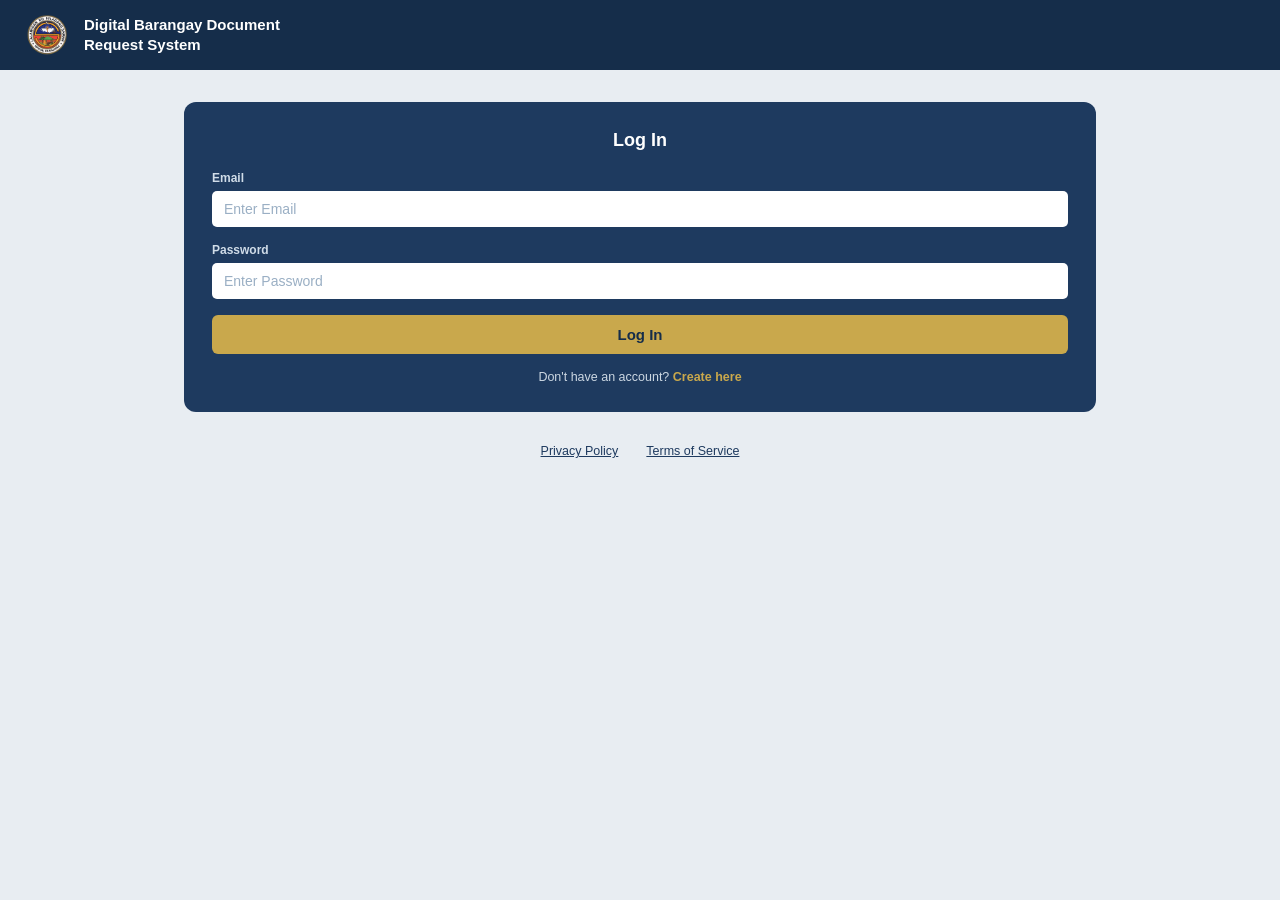
<file: frontend/html/login.html>
<!DOCTYPE html>
<html lang="en">
<head>
  <meta charset="UTF-8"/>
  <meta name="viewport" content="width=device-width, initial-scale=1.0"/>
  <title>Login – Digital Barangay Document Request System</title>
  <link rel="stylesheet" href="../css/styles.css"/>
</head>
<body>

  <div class="header">
    <img src="../assets/Northern_Samar_Provincial_Logo.png" alt="piksur" class="header-logo"/>
    <div class="header-title">Digital Barangay Document<br>Request System</div>
  </div>

  <div class="content">
    <div class="card">
      <h2 class="card-title">Log In</h2>

      <div class="form-group">
        <label for="login-email">Email</label>
        <input type="email" id="login-email" placeholder="Enter Email"/>
      </div>

      <div class="form-group">
        <label for="login-password">Password</label>
        <input type="password" id="login-password" placeholder="Enter Password"/>
      </div>

      <button class="btn-primary" id="btn-login">Log In</button>

      <p class="switch-link">
        Don't have an account? <a href="signup.html">Create here</a>
      </p>
    </div>



    <div class="footer-links">
      <a>Privacy Policy</a>
      <a>Terms of Service</a>
    </div>
  </div>

  <script src="../js/auth.js"></script>
</body>
</html>
</file>
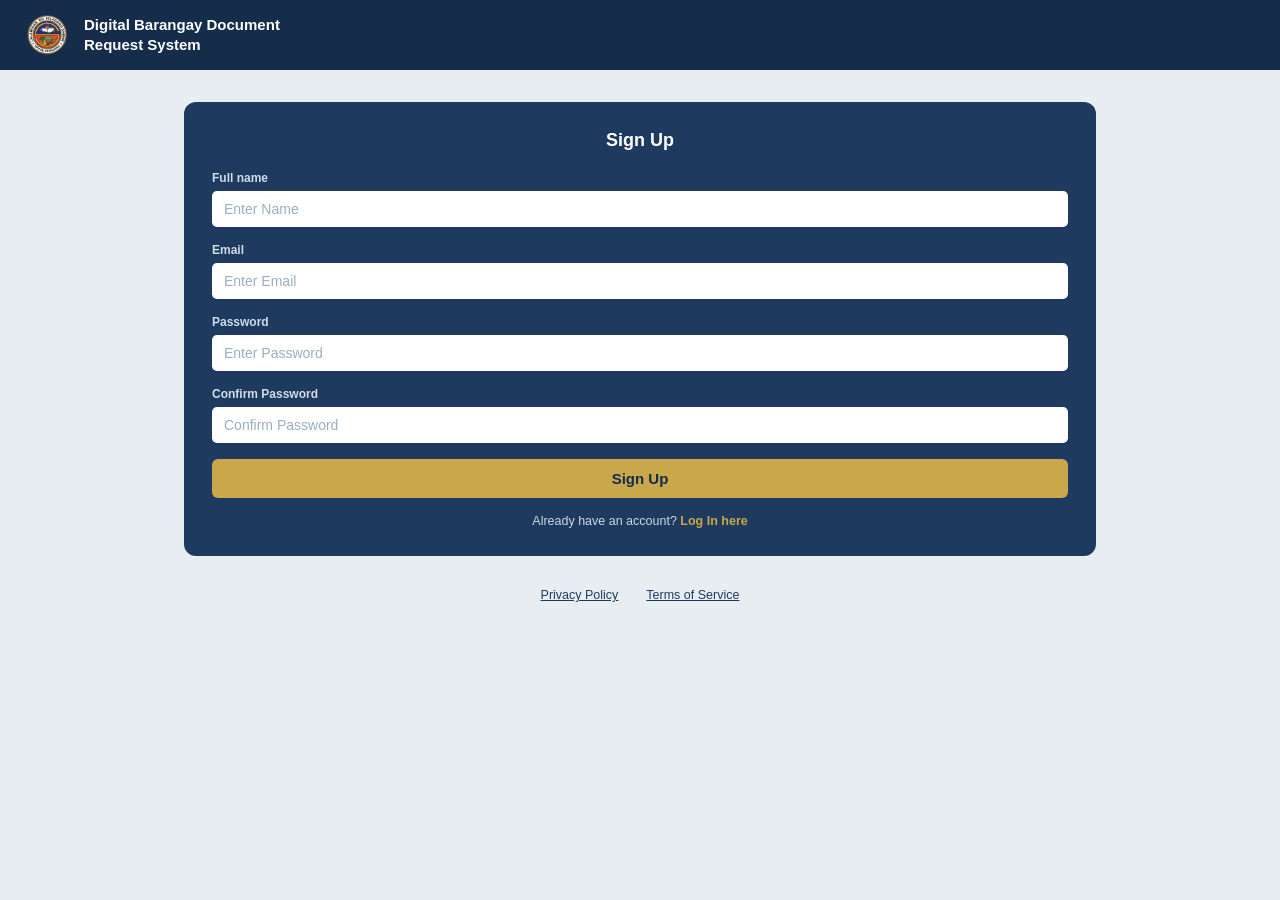
<file: frontend/html/signup.html>
<!DOCTYPE html>
<html lang="en">
<head>
  <meta charset="UTF-8"/>
  <meta name="viewport" content="width=device-width, initial-scale=1.0"/>
  <title>Sign Up – Digital Barangay Document Request System</title>
  <link rel="stylesheet" href="../css/styles.css"/>
</head>
<body>

  <div class="header">
    <img src="../assets/Northern_Samar_Provincial_Logo.png" alt="piksur" class="header-logo"/>
    <div class="header-title">Digital Barangay Document<br>Request System</div>
  </div>

  <div class="content">
    <div class="card">
      <h2 class="card-title">Sign Up</h2>

      <div class="form-group">
        <label for="signup-name">Full name</label>
        <input type="text" id="signup-name" placeholder="Enter Name"/>
      </div>

      <div class="form-group">
        <label for="signup-email">Email</label>
        <input type="email" id="signup-email" placeholder="Enter Email"/>
      </div>

      <div class="form-group">
        <label for="signup-password">Password</label>
        <input type="password" id="signup-password" placeholder="Enter Password"/>
      </div>

      <div class="form-group">
        <label for="signup-confirm">Confirm Password</label>
        <input type="password" id="signup-confirm" placeholder="Confirm Password"/>
      </div>

      <button class="btn-primary" id="btn-signup">Sign Up</button>

      <p class="switch-link">
        Already have an account? <a href="login.html">Log In here</a>
      </p>
    </div>

    <div class="footer-links">
      <a>Privacy Policy</a>
      <a>Terms of Service</a>
    </div>
  </div>

  <script src="../js/auth.js"></script>
</body>
</html>
</file>
<file: frontend/css/styles.css>
*, *::before, *::after {
  box-sizing: border-box;
  margin: 0;
  padding: 0;
}

:root {
  --navy:        #1e3a5f;
  --navy-dark:   #152d4a;
  --navy-light:  #24466e;
  --gold:        #c9a84c;
  --gold-hover:  #b8922e;
  --white:       #ffffff;
  --bg:          #e8edf2;
  --label:       #d0dce8;
  --placeholder: #9aafc4;
  --text-light:  #cdd8e3;
  --text-muted:  #8aa5c0;
}

body {
  font-family: 'Segoe UI', sans-serif;
  background: var(--bg);
  min-height: 100vh;
  display: flex;
  flex-direction: column;
  align-items: center;
}

.header {
  width: 100%;
  background: var(--navy-dark);
  display: flex;
  align-items: center;
  gap: 14px;
  padding: 12px 24px;
}

.header-logo {
  width: 46px;
  height: 46px;
  border-radius: 50%;
  object-fit: cover;
  flex-shrink: 0;
}

.header-title {
  color: var(--white);
  font-size: 15px;
  font-weight: 700;
  line-height: 1.35;
  flex: 1;
}

.nav {
  display: flex;
  gap: 28px;
  margin-left: auto;
}

.nav a {
  color: var(--text-light);
  font-size: 13px;
  font-weight: 600;
  text-decoration: none;
  letter-spacing: 0.04em;
  padding: 4px 0;
  border-bottom: 2px solid transparent;
  transition: color 0.2s, border-color 0.2s;
}

.nav a:hover,
.nav a.active {
  color: var(--white);
  border-bottom-color: var(--gold);
}

.content {
  flex: 1;
  width: 100%;
  max-width: 960px;
  padding: 32px 24px;
}

.card {
  background: var(--navy);
  border-radius: 12px;
  padding: 28px;
  width: 100%;
}

.card-title {
  color: var(--white);
  font-size: 18px;
  font-weight: 700;
  text-align: center;
  margin-bottom: 20px;
}

.form-group {
  margin-bottom: 16px;
}

label {
  display: block;
  color: var(--label);
  font-size: 12px;
  font-weight: 600;
  margin-bottom: 6px;
}

input[type="text"],
input[type="email"],
input[type="password"],
select,
textarea {
  width: 100%;
  padding: 10px 12px;
  border: none;
  border-radius: 5px;
  background: var(--white);
  color: #1a2a3a;
  font-size: 14px;
  font-family: inherit;
  outline: none;
  transition: box-shadow 0.2s;
}

input::placeholder,
textarea::placeholder { color: var(--placeholder); }
input:focus, select:focus, textarea:focus { box-shadow: 0 0 0 2px var(--gold); }

textarea {
  resize: vertical;
  min-height: 100px;
}

select {
  cursor: pointer;
  appearance: none;
  background-image: url("data:image/svg+xml,%3Csvg xmlns='http://www.w3.org/2000/svg' width='12' height='12' viewBox='0 0 12 12'%3E%3Cpath fill='%239aafc4' d='M6 8L1 3h10z'/%3E%3C/svg%3E");
  background-repeat: no-repeat;
  background-position: right 12px center;
}

.btn-primary {
  width: 100%;
  padding: 11px;
  background: var(--gold);
  color: var(--navy-dark);
  border: none;
  border-radius: 6px;
  font-size: 15px;
  font-weight: 700;
  font-family: inherit;
  cursor: pointer;
  transition: background 0.2s, transform 0.1s;
}

.btn-primary:hover  { background: var(--gold-hover); }
.btn-primary:active { transform: scale(0.98); }

.btn-gold-sm {
  padding: 5px 14px;
  background: var(--gold);
  color: var(--navy-dark);
  border: none;
  border-radius: 5px;
  font-size: 12px;
  font-weight: 700;
  font-family: inherit;
  cursor: pointer;
  transition: background 0.2s;
}
.btn-gold-sm:hover { background: var(--gold-hover); }

.btn-outline-sm {
  padding: 5px 14px;
  background: transparent;
  color: var(--gold);
  border: 1.5px solid var(--gold);
  border-radius: 5px;
  font-size: 12px;
  font-weight: 700;
  font-family: inherit;
  cursor: pointer;
  transition: background 0.2s, color 0.2s;
}
.btn-outline-sm:hover {
  background: var(--gold);
  color: var(--navy-dark);
}

.doc-grid {
  display: grid;
  grid-template-columns: repeat(auto-fill, minmax(160px, 1fr));
  gap: 16px;
  margin-top: 16px;
}

.doc-card {
  background: var(--white);
  border-radius: 10px;
  padding: 16px 12px 12px;
  display: flex;
  flex-direction: column;
  align-items: center;
  gap: 8px;
  text-align: center;
}

.doc-card-icon {
  width: 52px;
  height: 60px;
  background: #dce6f0;
  border-radius: 6px;
  display: flex;
  align-items: center;
  justify-content: center;
}

.doc-card-icon svg {
  width: 32px;
  height: 32px;
  fill: var(--navy);
}

.doc-card-name {
  font-size: 12px;
  font-weight: 600;
  color: var(--navy-dark);
  line-height: 1.3;
}

.doc-card-status {
  font-size: 11px;
  color: var(--text-muted);
}

.badge {
  display: inline-block;
  padding: 3px 10px;
  border-radius: 20px;
  font-size: 11px;
  font-weight: 700;
}
.badge-pending    { background: #fff3cd; color: #856404; }
.badge-approved   { background: #d1e7dd; color: #0a5c36; }
.badge-processing { background: #cfe2ff; color: #084298; }
.badge-released   { background: #d1e7dd; color: #0a5c36; }

.section-header {
  display: flex;
  align-items: center;
  justify-content: space-between;
  background: var(--navy);
  border-radius: 8px;
  padding: 14px 20px;
  margin-bottom: 4px;
}

.section-header h2 {
  color: var(--white);
  font-size: 16px;
  font-weight: 700;
}

.footer-links {
  display: flex;
  justify-content: center;
  gap: 28px;
  margin-top: 32px;
  padding-bottom: 24px;
}

.footer-links a {
  font-size: 12.5px;
  color: var(--navy);
  text-decoration: underline;
  cursor: pointer;
}

.auth-content {
  flex: 1;
  width: 100%;
  display: flex;
  flex-direction: column;
  align-items: center;
  justify-content: center;
  padding: 40px 20px;
}

.auth-card {
  background: var(--navy);
  border-radius: 12px;
  padding: 36px 32px;
  width: 100%;
  max-width: 440px;
}

.auth-card .card-title {
  text-transform: uppercase;
  letter-spacing: 0.05em;
  margin-bottom: 24px;
}

.switch-link {
  text-align: center;
  margin-top: 16px;
  font-size: 12.5px;
  color: var(--text-light);
}

.switch-link a {
  color: var(--gold);
  font-weight: 600;
  text-decoration: none;
}

.switch-link a:hover { text-decoration: underline; }
</file>
